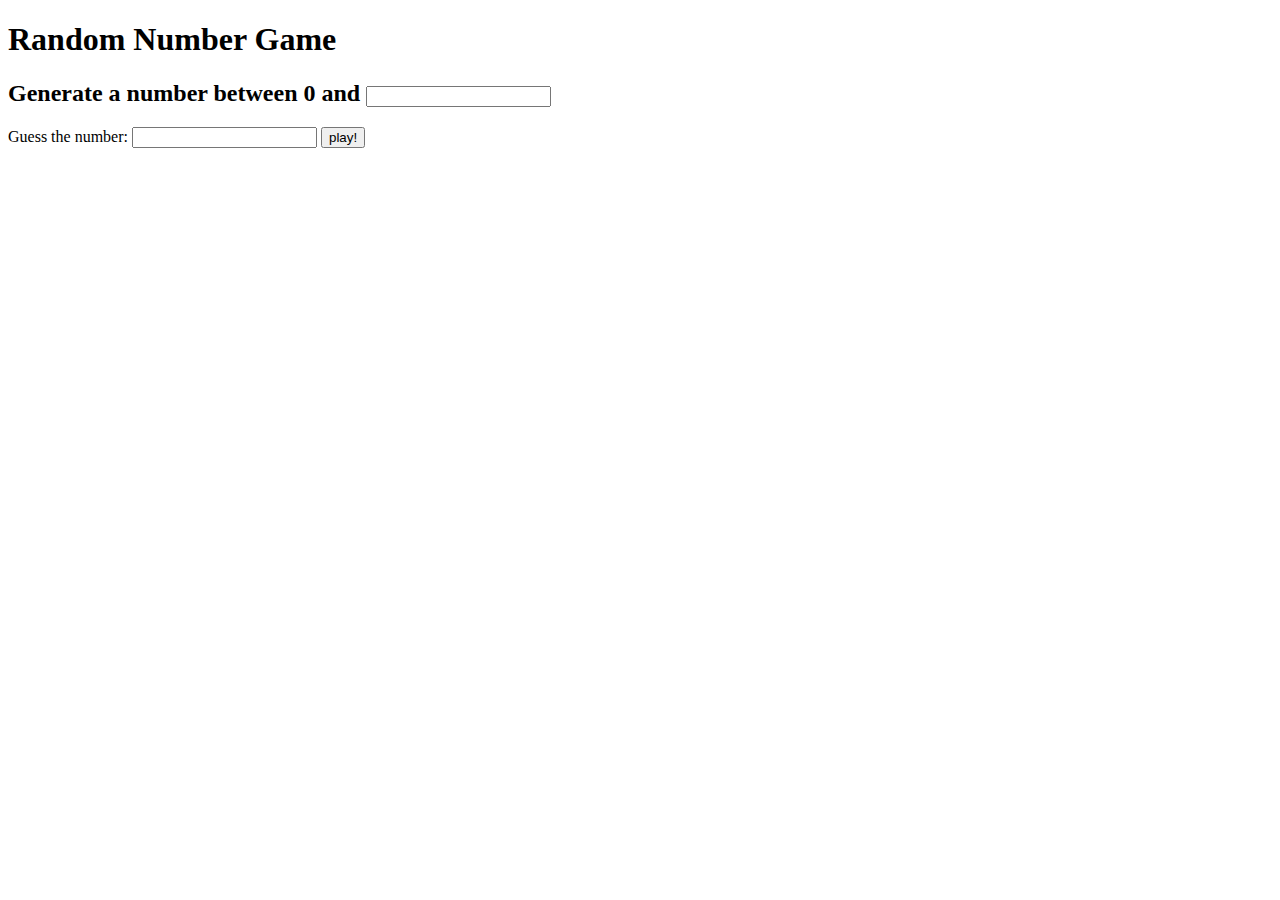
<file: Code Challenge 3 (JS Casino)/index.html>
<!DOCTYPE html>
<html>
  <head>
    <title>Vanilla Challenge</title>
    <meta charset="UTF-8" />
    <link href="src/style.css" rel="stylesheet" />
  </head>
  <body>
    <!-- Title -->
    <h1>Random Number Game</h1>

    <form id="Casino-form">
      <!-- number range -->
      <h2>
        <label for="range">Generate a number between 0 and</label>
        <input id="range" type="number" minlength="1" />
      </h2>

      <!-- user number -->
      <label for="guess">Guess the number:</label>
      <input id="guess" type="number" minlength="1" />
      <button>play!</button>
    </form>

    <!-- result -->
    <div>
      <span id="userNum" class="hidden"></span>
      <span id="machineNum" class="hidden"></span>
    </div>
    <h3 id="result" class="hidden"></h3>

    <script src="src/index.js"></script>
  </body>
</html>
</file>
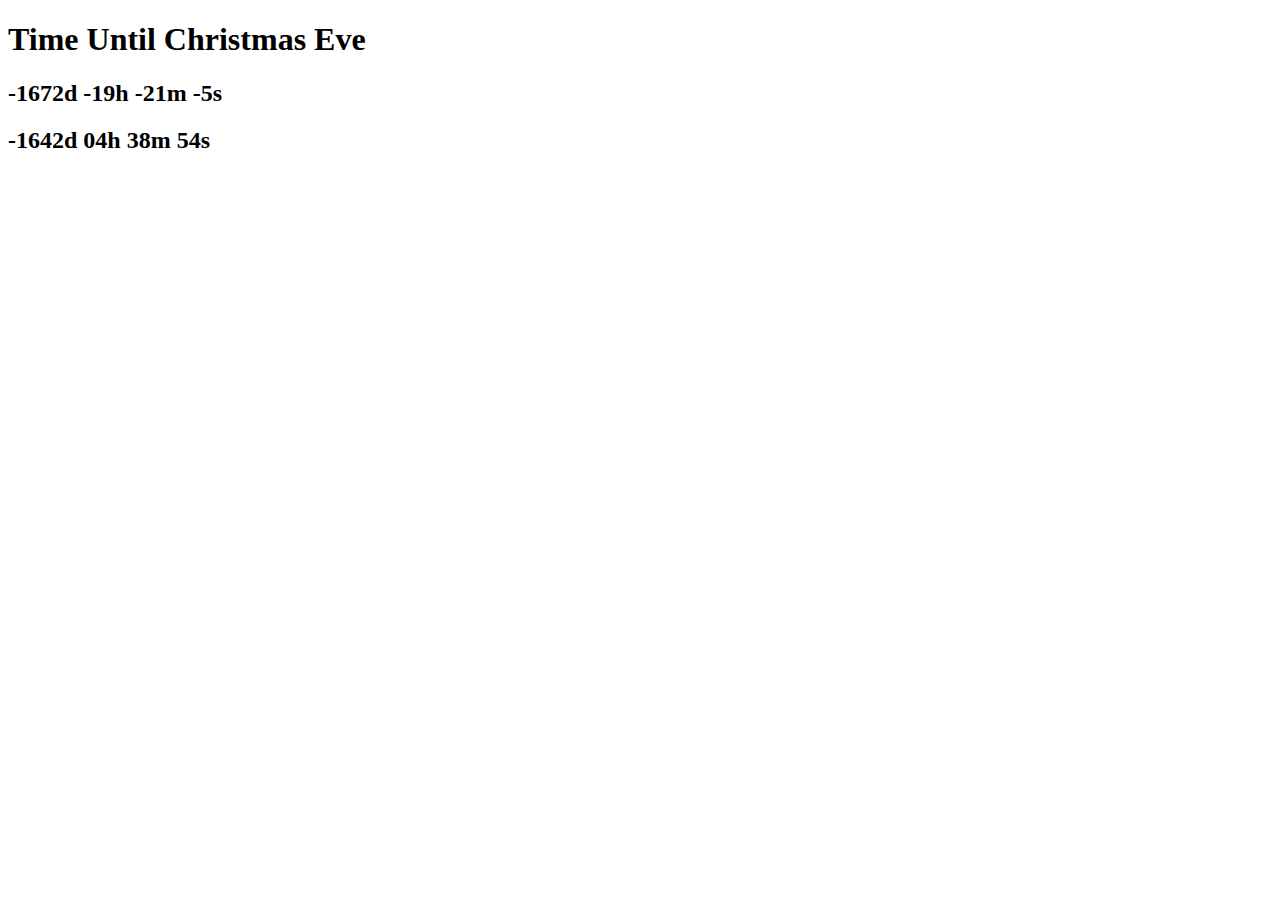
<file: Code Challenge 4 (Time Until Chrismas!)/index.html>
<!DOCTYPE html>
<html>
  <head>
    <title>Time Until Christmas Eve<</title>
    <meta charset="UTF-8" />
  </head>
  <body>
    <h1>Time Until Christmas Eve</h1>
    <h2 class="js-clock"></h2>
    <h2 class="js-clock2"></h2>
    <script src="src/index.js"></script>
  </body>
</html>
</file>
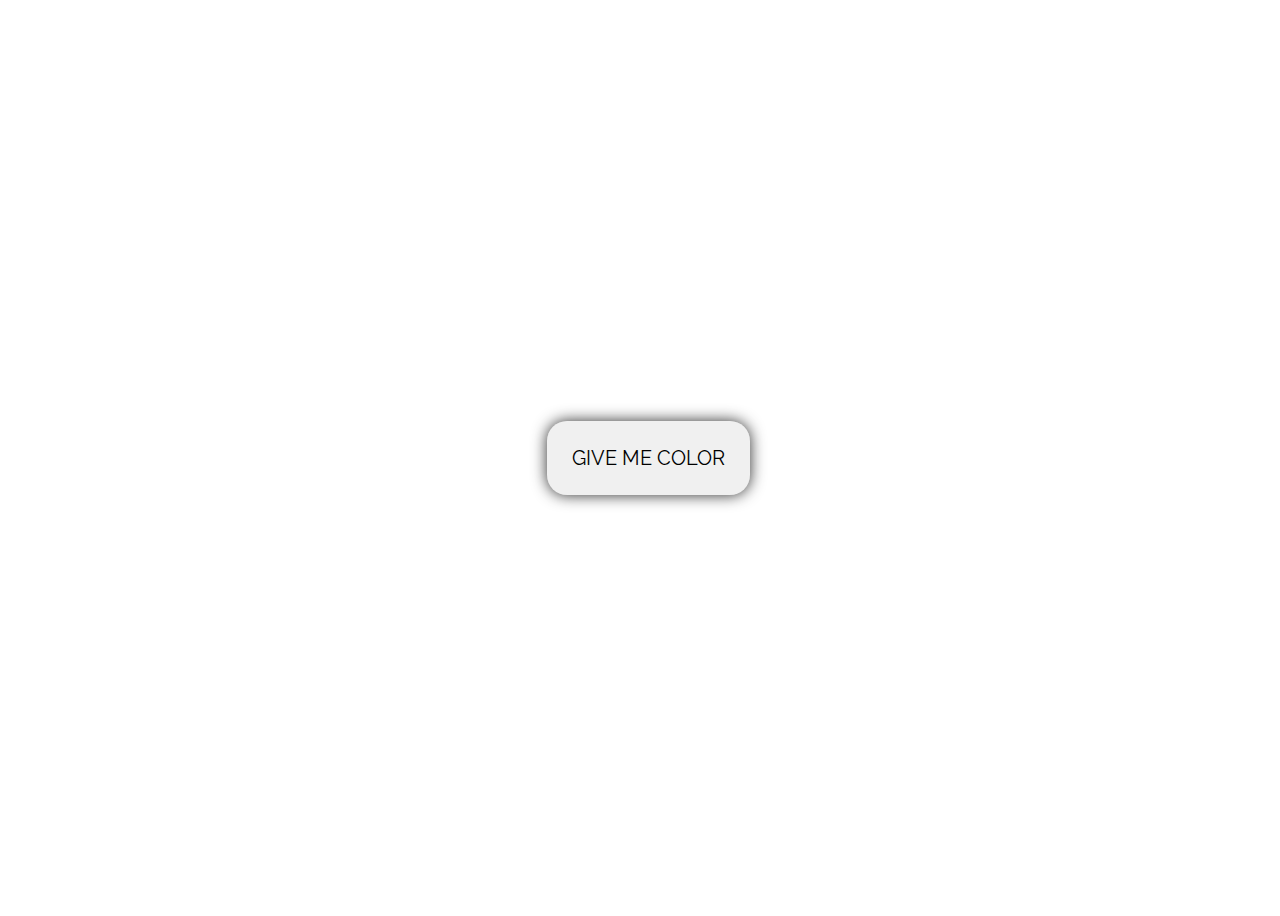
<file: Code Challenge 5 (Randomness)/index.html>
<!DOCTYPE html>
<html>
  <head>
    <title>Vanilla Challenge</title>
    <meta charset="UTF-8" />
    <link rel="stylesheet" href="src/style.css" />
    <link rel="preconnect" href="https://fonts.googleapis.com" />
    <link rel="preconnect" href="https://fonts.gstatic.com" crossorigin />
    <link
      href="https://fonts.googleapis.com/css2?family=Raleway:ital,wght@0,100;1,300&display=swap"
      rel="stylesheet"
    />
  </head>

  <body>
    <button>GIVE ME COLOR</button>
    <script src="src/index.js"></script>
  </body>
</html>
</file>
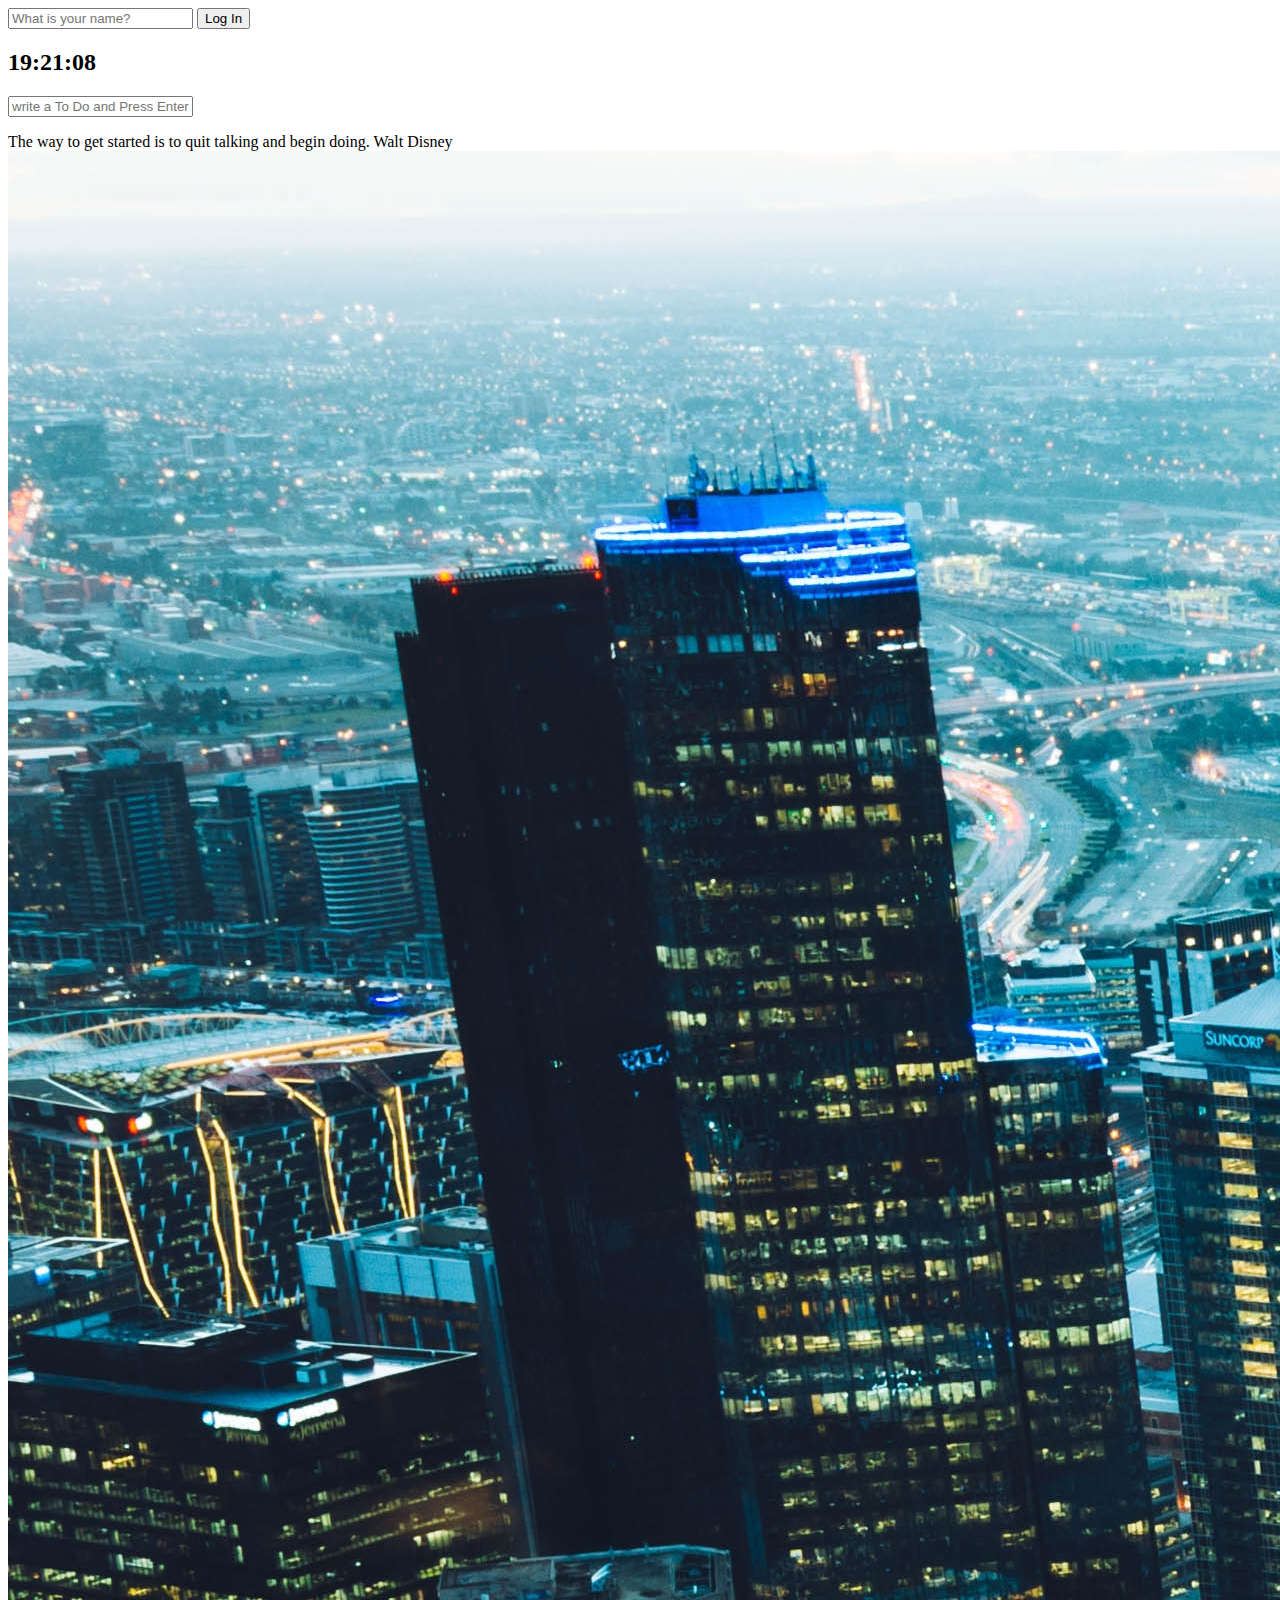
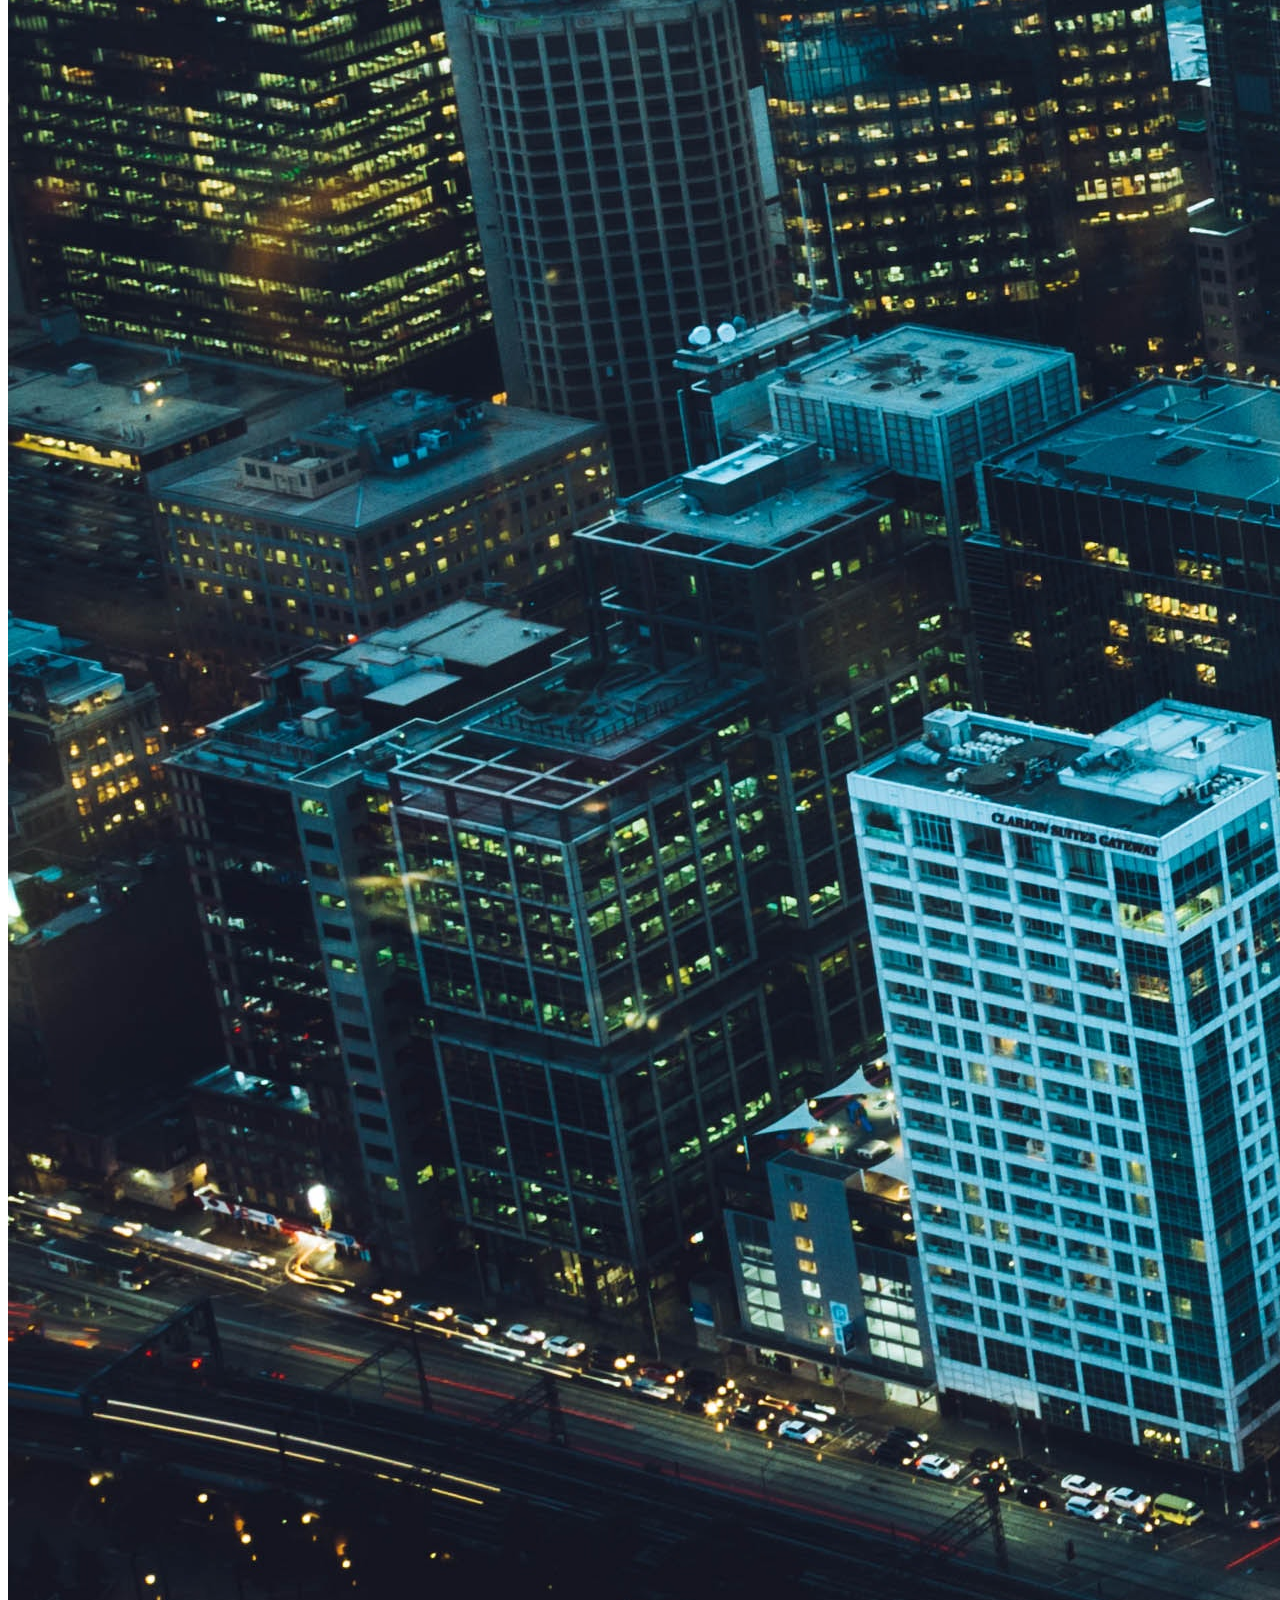
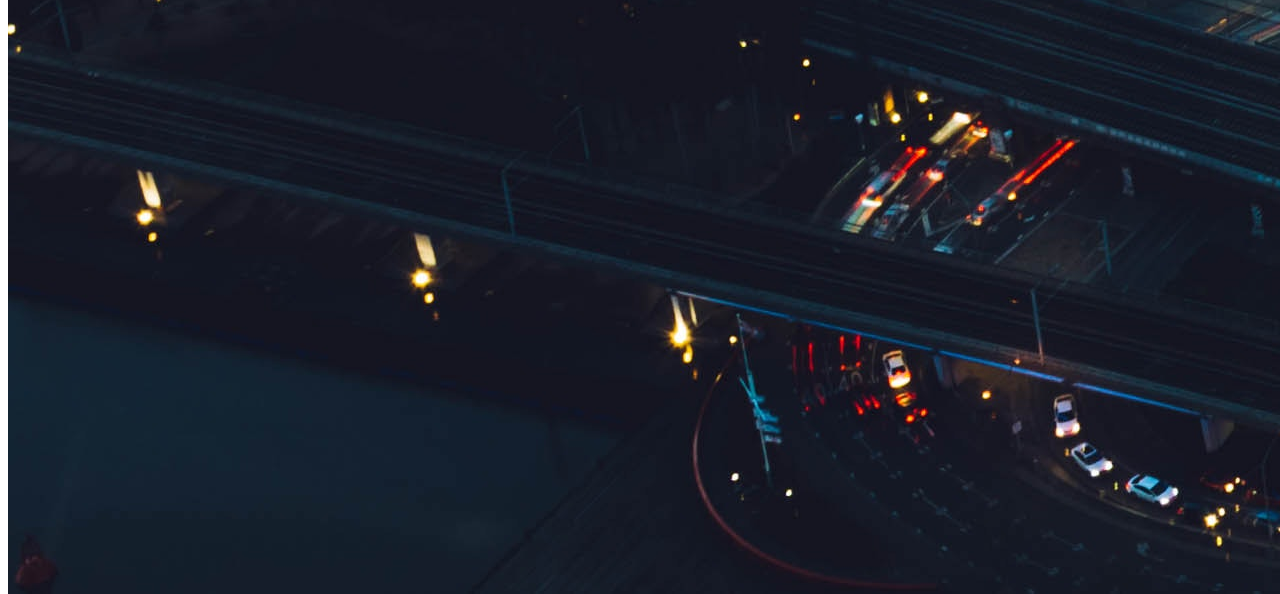
<file: MOMENTUM/index.html>
<!DOCTYPE html>
<html lang="en">
  <head>
    <meta charset="UTF-8" />
    <meta name="viewport" content="width=device-width, initial-scale=1.0" />
    <link rel="stylesheet" href="css/style.css" />
    <!-- CSS를 불러온다 -->
    <title>Momentum</title>
  </head>
  <body>
    <form id="login-form" class="hidden">
      <input
        type="text"
        placeholder="What is your name?"
        required
        maxlength="15"
      />
      <button>Log In</button>
    </form>

    <h1 id="greeting" class="hidden"></h1>
    <h2 id="clock">00:00:00</h2>
    <form id="todo-form">
      <input type="text" placeholder="write a To Do and Press Enter" required />
    </form>
    <ul id="todo-list"></ul>
    <div id="quote">
      <span></span>
      <span></span>
    </div>
    <div id="weather">
      <span></span>
      <span></span>
    </div>
    <!-- CSS는 head 태그에서 (위에서) 불러오지만,
    JS는 body 태그의 가장 아래에서 불러온다. -->
    <script src="js/quotes.js"></script>
    <script src="js/greeting.js"></script>
    <script src="js/clock.js"></script>
    <script src="js/background.js"></script>
    <script src="js/todo.js"></script>
    <script src="js/weather.js"></script>
  </body>
</html>
</file>
<file: Code Challenge 3 (JS Casino)/src/style.css>
.hidden {
  display: none;
}

.warning {
  color: tomato;
}
</file>
<file: Code Challenge 5 (Randomness)/src/style.css>
body {
  height: 100vh;
  width: 100%;
  display: flex;
  justify-content: center;
  align-items: center;
  font-family: -apple-system, BlinkMacSystemFont, "Segoe UI", Roboto, Oxygen,
    Ubuntu, Cantarell, "Open Sans", "Helvetica Neue", sans-serif;
}

button {
  font-size: 20px;
  border-radius: 20px;
  border: none;
  padding: 25px;
  background-color: rgba(179, 179, 179, 0.2);
  box-shadow: 0px 0px 15px rgb(45, 45, 45);
  font-family: "Raleway", sans-serif;
}
</file>
<file: MOMENTUM/css/style.css>
body {
  z-index: 2;
}

.hidden {
  display: none;
}

.background {
  position: absolute;
  z-index: 1;
}
</file>
